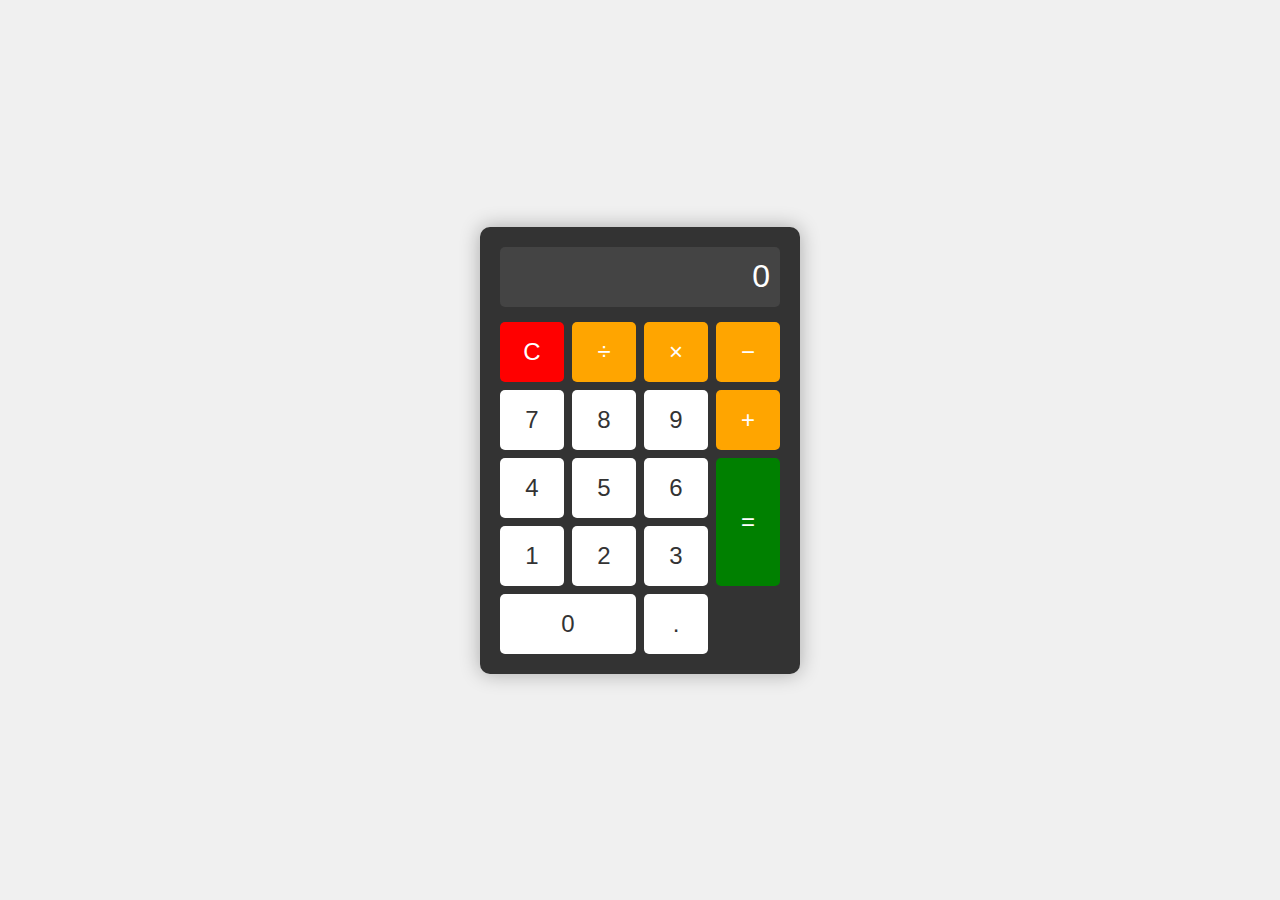
<file: pre-generated-projects/calculator/index.html>
<!DOCTYPE html>
<html lang="en">
<head>
    <meta charset="UTF-8">
    <meta name="viewport" content="width=device-width, initial-scale=1.0">
    <title>Calculator</title>
    <link rel="stylesheet" href="styles.css">
</head>
<body>
    <div class="calculator-container">
        <input type="text" id="display" readonly placeholder="0">
        <div class="button-grid">
            <button id="btn-C" data-action="clear">C</button>
            <button id="btn-÷" data-action="operator">÷</button>
            <button id="btn-×" data-action="operator">×</button>
            <button id="btn-−" data-action="operator">−</button>
            <button id="btn-7" data-action="number">7</button>
            <button id="btn-8" data-action="number">8</button>
            <button id="btn-9" data-action="number">9</button>
            <button id="btn-+" data-action="operator">+</button>
            <button id="btn-4" data-action="number">4</button>
            <button id="btn-5" data-action="number">5</button>
            <button id="btn-6" data-action="number">6</button>
            <button id="btn-=" data-action="equals">=</button>
            <button id="btn-1" data-action="number">1</button>
            <button id="btn-2" data-action="number">2</button>
            <button id="btn-3" data-action="number">3</button>
            <button id="btn-0" data-action="number" class="zero-button">0</button>
            <button id="btn-." data-action="number">.</button>
        </div>
    </div>
    <script src="calculator.js" defer></script>
</body>
</html>
</file>
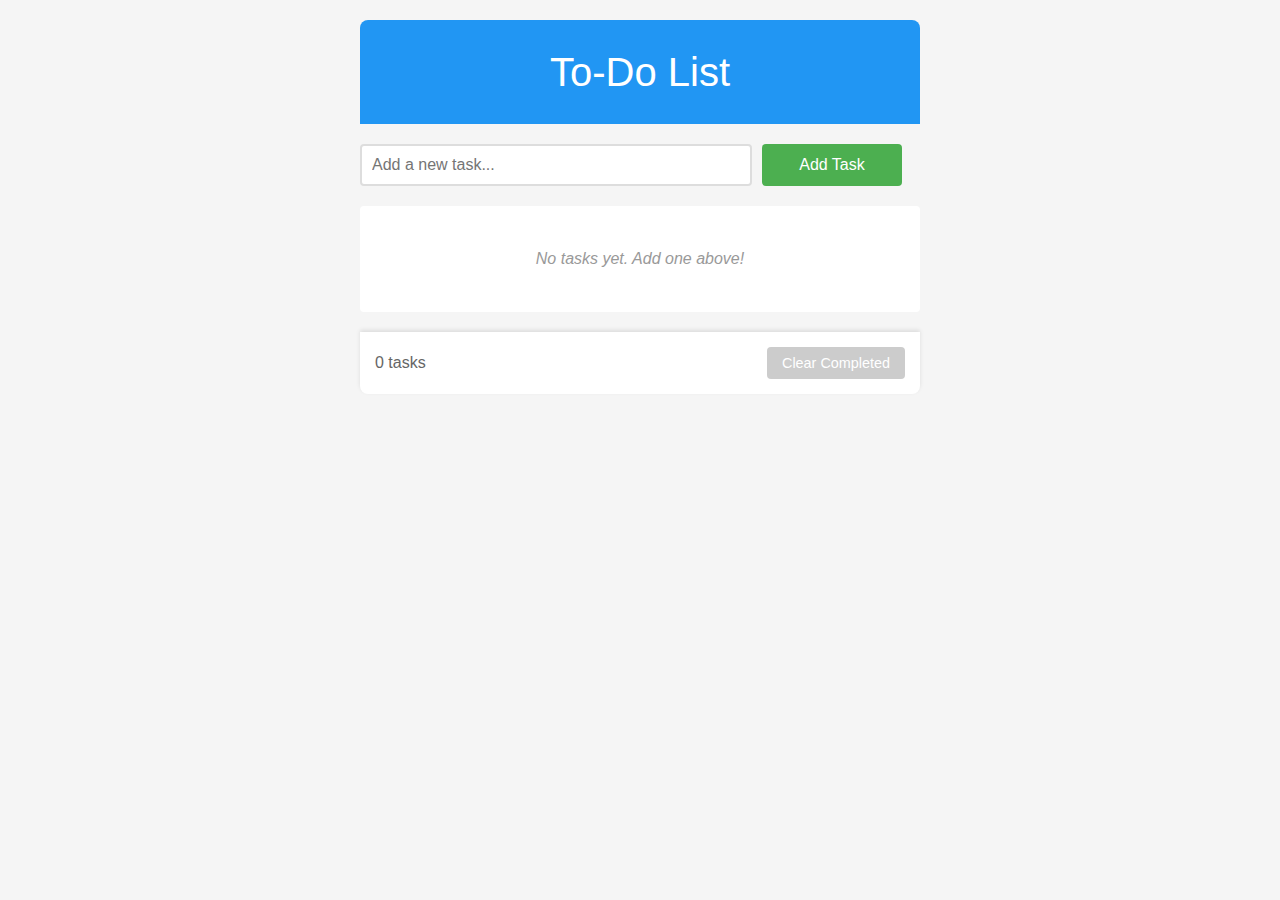
<file: pre-generated-projects/todo-list/index.html>
<!DOCTYPE html>
<html lang="en">
<head>
    <meta charset="UTF-8">
    <meta name="viewport" content="width=device-width, initial-scale=1.0">
    <title>To-Do List App</title>
    <link rel="stylesheet" href="styles.css">
</head>
<body>
    <div class="container">
        <header>
            <h1>To-Do List</h1>
        </header>

        <main>
            <form id="task-form">
                <input 
                    type="text" 
                    id="task-input" 
                    placeholder="Add a new task..." 
                    required
                    autocomplete="off"
                >
                <button type="submit">Add Task</button>
            </form>

            <ul id="task-list"></ul>
        </main>

        <footer>
            <span id="task-counter">0 tasks remaining</span>
            <button id="clear-completed">Clear Completed</button>
        </footer>
    </div>

    <script src="app.js"></script>
</body>
</html>
</file>
<file: pre-generated-projects/calculator/styles.css>
* {
    margin: 0;
    padding: 0;
    box-sizing: border-box;
}

body {
    font-family: 'Arial', sans-serif;
    background-color: #f0f0f0;
    display: flex;
    justify-content: center;
    align-items: center;
    min-height: 100vh;
}

.calculator-container {
    background-color: #333;
    padding: 20px;
    border-radius: 10px;
    box-shadow: 0 0 20px rgba(0, 0, 0, 0.3);
    max-width: 320px;
    margin: auto;
}

#display {
    width: 100%;
    height: 60px;
    font-size: 2rem;
    text-align: right;
    padding: 0 10px;
    background-color: #444;
    border: none;
    color: white;
    border-radius: 5px;
    margin-bottom: 15px;
}

#display::placeholder {
    color: #ccc;
}

.button-grid {
    display: grid;
    grid-template-columns: repeat(4, 1fr);
    gap: 0.5rem;
}

button {
    min-height: 60px;
    font-size: 1.5rem;
    border: none;
    border-radius: 5px;
    cursor: pointer;
    transition: background-color 0.2s;
}

button[data-action="number"] {
    background-color: white;
    color: #333;
}

button[data-action="number"]:hover {
    background-color: #f0f0f0;
}

button[data-action="operator"] {
    background-color: orange;
    color: white;
}

button[data-action="operator"]:hover {
    background-color: #ff9500;
}

button[data-action="clear"] {
    background-color: red;
    color: white;
}

button[data-action="clear"]:hover {
    background-color: #ff3333;
}

button[data-action="equals"] {
    background-color: green;
    color: white;
    grid-row: span 2;
    min-height: 125px;
}

button[data-action="equals"]:hover {
    background-color: #4CAF50;
}

.zero-button {
    grid-column: span 2;
}

button:active {
    transform: scale(0.95);
}

@media (max-width: 400px) {
    .calculator-container {
        max-width: 90%;
        padding: 15px;
    }
    
    #display {
        font-size: 1.6rem;
        height: 48px;
    }
    
    button {
        min-height: 48px;
        font-size: 1.2rem;
    }
    
    button[data-action="equals"] {
        min-height: 100px;
    }
}
</file>
<file: pre-generated-projects/todo-list/styles.css>
/* Global Styles */
* {
    margin: 0;
    padding: 0;
    box-sizing: border-box;
}

body {
    font-family: Arial, Helvetica, sans-serif;
    background-color: #f5f5f5;
    line-height: 1.6;
    color: #333;
}

.container {
    max-width: 600px;
    margin: 0 auto;
    padding: 20px;
}

/* Header Styling */
header {
    background-color: #2196F3;
    color: white;
    text-align: center;
    padding: 20px;
    border-radius: 8px 8px 0 0;
    margin-bottom: 20px;
}

header h1 {
    font-size: 2.5rem;
    font-weight: 300;
}

/* Task Form Styling */
#task-form {
    display: flex;
    gap: 10px;
    margin-bottom: 20px;
}

#task-input {
    width: 70%;
    padding: 10px;
    font-size: 1rem;
    border: 2px solid #ddd;
    border-radius: 4px;
    outline: none;
    transition: border-color 0.3s ease;
}

#task-input:focus {
    border-color: #2196F3;
}

#task-form button[type="submit"] {
    width: 25%;
    padding: 10px;
    font-size: 1rem;
    background-color: #4CAF50;
    color: white;
    border: none;
    border-radius: 4px;
    cursor: pointer;
    transition: background-color 0.3s ease;
}

#task-form button[type="submit"]:hover {
    background-color: #45a049;
}

/* Task List Styling */
#task-list {
    list-style: none;
    margin-bottom: 20px;
}

#task-list li {
    background-color: white;
    margin: 5px 0;
    padding: 12px;
    border-radius: 4px;
    display: flex;
    align-items: center;
    justify-content: space-between;
    box-shadow: 0 2px 4px rgba(0, 0, 0, 0.1);
    transition: transform 0.2s ease, box-shadow 0.2s ease;
}

#task-list li:hover {
    transform: translateY(-1px);
    box-shadow: 0 4px 8px rgba(0, 0, 0, 0.15);
}

/* Task Item Layout */
.task-content {
    flex: 1;
    display: flex;
    align-items: center;
    gap: 10px;
}

.task-text {
    flex: 1;
    font-size: 1rem;
    word-break: break-word;
}

.task-actions {
    display: flex;
    gap: 5px;
}

/* Task Buttons */
.task-actions button {
    padding: 6px 10px;
    font-size: 0.8rem;
    border: none;
    border-radius: 4px;
    cursor: pointer;
    transition: all 0.3s ease;
}

.complete-btn {
    background-color: #4CAF50;
    color: white;
}

.complete-btn:hover {
    background-color: #45a049;
}

.edit-btn {
    background-color: #2196F3;
    color: white;
}

.edit-btn:hover {
    background-color: #1976D2;
}

.delete-btn {
    background-color: #f44336;
    color: white;
}

.delete-btn:hover {
    background-color: #d32f2f;
}

/* Completed Task Styling */
.completed {
    text-decoration: line-through;
    opacity: 0.6;
}

.completed .task-text {
    text-decoration: line-through;
}

.completed .complete-btn {
    background-color: #757575;
}

.completed .complete-btn:hover {
    background-color: #616161;
}

/* Edit Mode Styling */
.editing .task-text {
    display: none;
}

.edit-input {
    flex: 1;
    padding: 6px;
    font-size: 1rem;
    border: 2px solid #2196F3;
    border-radius: 4px;
    outline: none;
}

.save-btn {
    background-color: #4CAF50;
    color: white;
}

.save-btn:hover {
    background-color: #45a049;
}

.cancel-btn {
    background-color: #757575;
    color: white;
}

.cancel-btn:hover {
    background-color: #616161;
}

/* Footer Styling */
footer {
    background-color: white;
    padding: 15px;
    border-radius: 0 0 8px 8px;
    display: flex;
    justify-content: space-between;
    align-items: center;
    box-shadow: 0 -2px 4px rgba(0, 0, 0, 0.1);
}

#task-counter {
    font-size: 1rem;
    color: #666;
    font-weight: 500;
}

#clear-completed {
    padding: 8px 15px;
    font-size: 0.9rem;
    background-color: #f44336;
    color: white;
    border: none;
    border-radius: 4px;
    cursor: pointer;
    transition: background-color 0.3s ease;
}

#clear-completed:hover {
    background-color: #d32f2f;
}

#clear-completed:disabled {
    background-color: #ccc;
    cursor: not-allowed;
}

/* Responsive Design */
@media (max-width: 480px) {
    .container {
        padding: 10px;
    }
    
    header h1 {
        font-size: 2rem;
    }
    
    #task-form {
        flex-direction: column;
    }
    
    #task-input {
        width: 100%;
        margin-bottom: 10px;
    }
    
    #task-form button[type="submit"] {
        width: 100%;
    }
    
    #task-list li {
        flex-direction: column;
        align-items: flex-start;
        gap: 10px;
    }
    
    .task-content {
        width: 100%;
    }
    
    .task-actions {
        width: 100%;
        justify-content: flex-start;
    }
    
    footer {
        flex-direction: column;
        gap: 10px;
        text-align: center;
    }
    
    #task-counter {
        font-size: 0.9rem;
    }
}

/* Animation for task completion */
@keyframes taskComplete {
    0% {
        transform: scale(1);
    }
    50% {
        transform: scale(1.05);
    }
    100% {
        transform: scale(1);
    }
}

.task-complete-animation {
    animation: taskComplete 0.3s ease-in-out;
}

/* Empty state styling */
#task-list:empty::after {
    content: "No tasks yet. Add one above!";
    display: block;
    text-align: center;
    color: #999;
    font-style: italic;
    padding: 40px 20px;
    background-color: white;
    border-radius: 4px;
}
</file>
